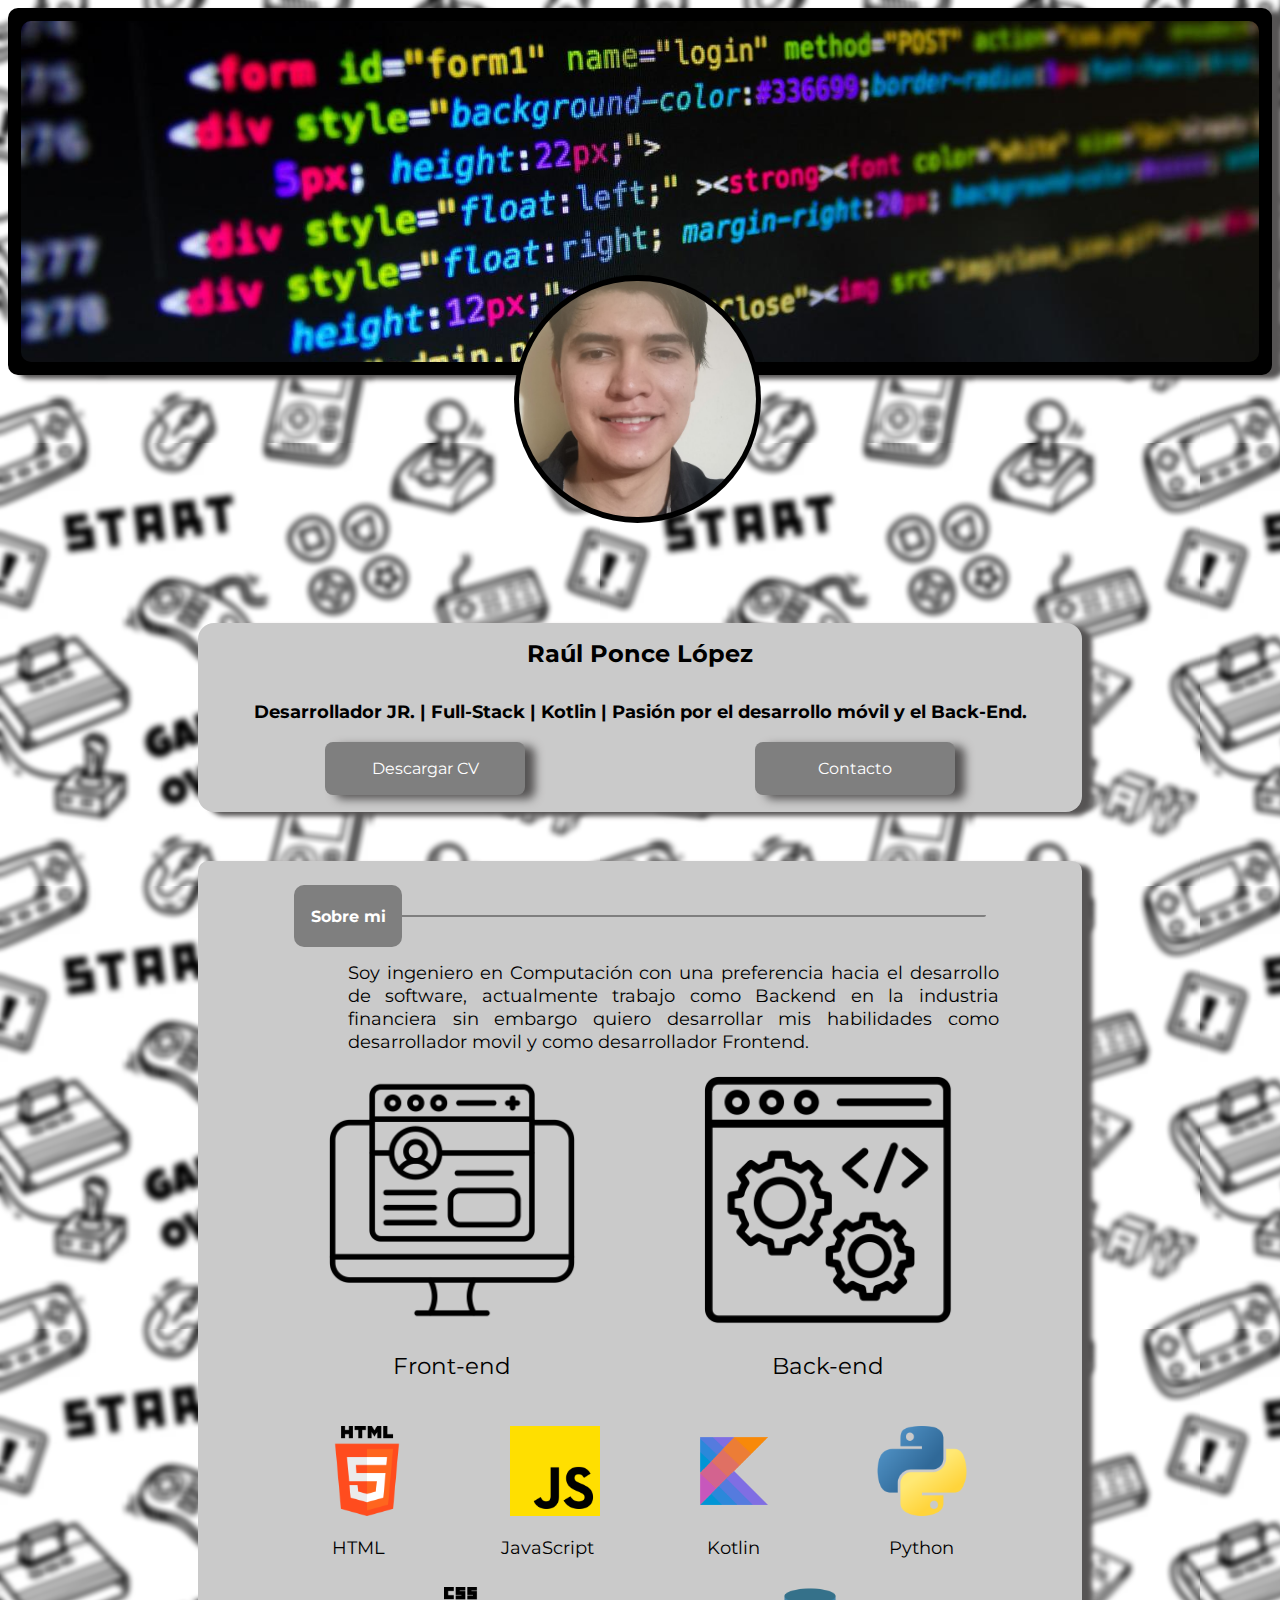
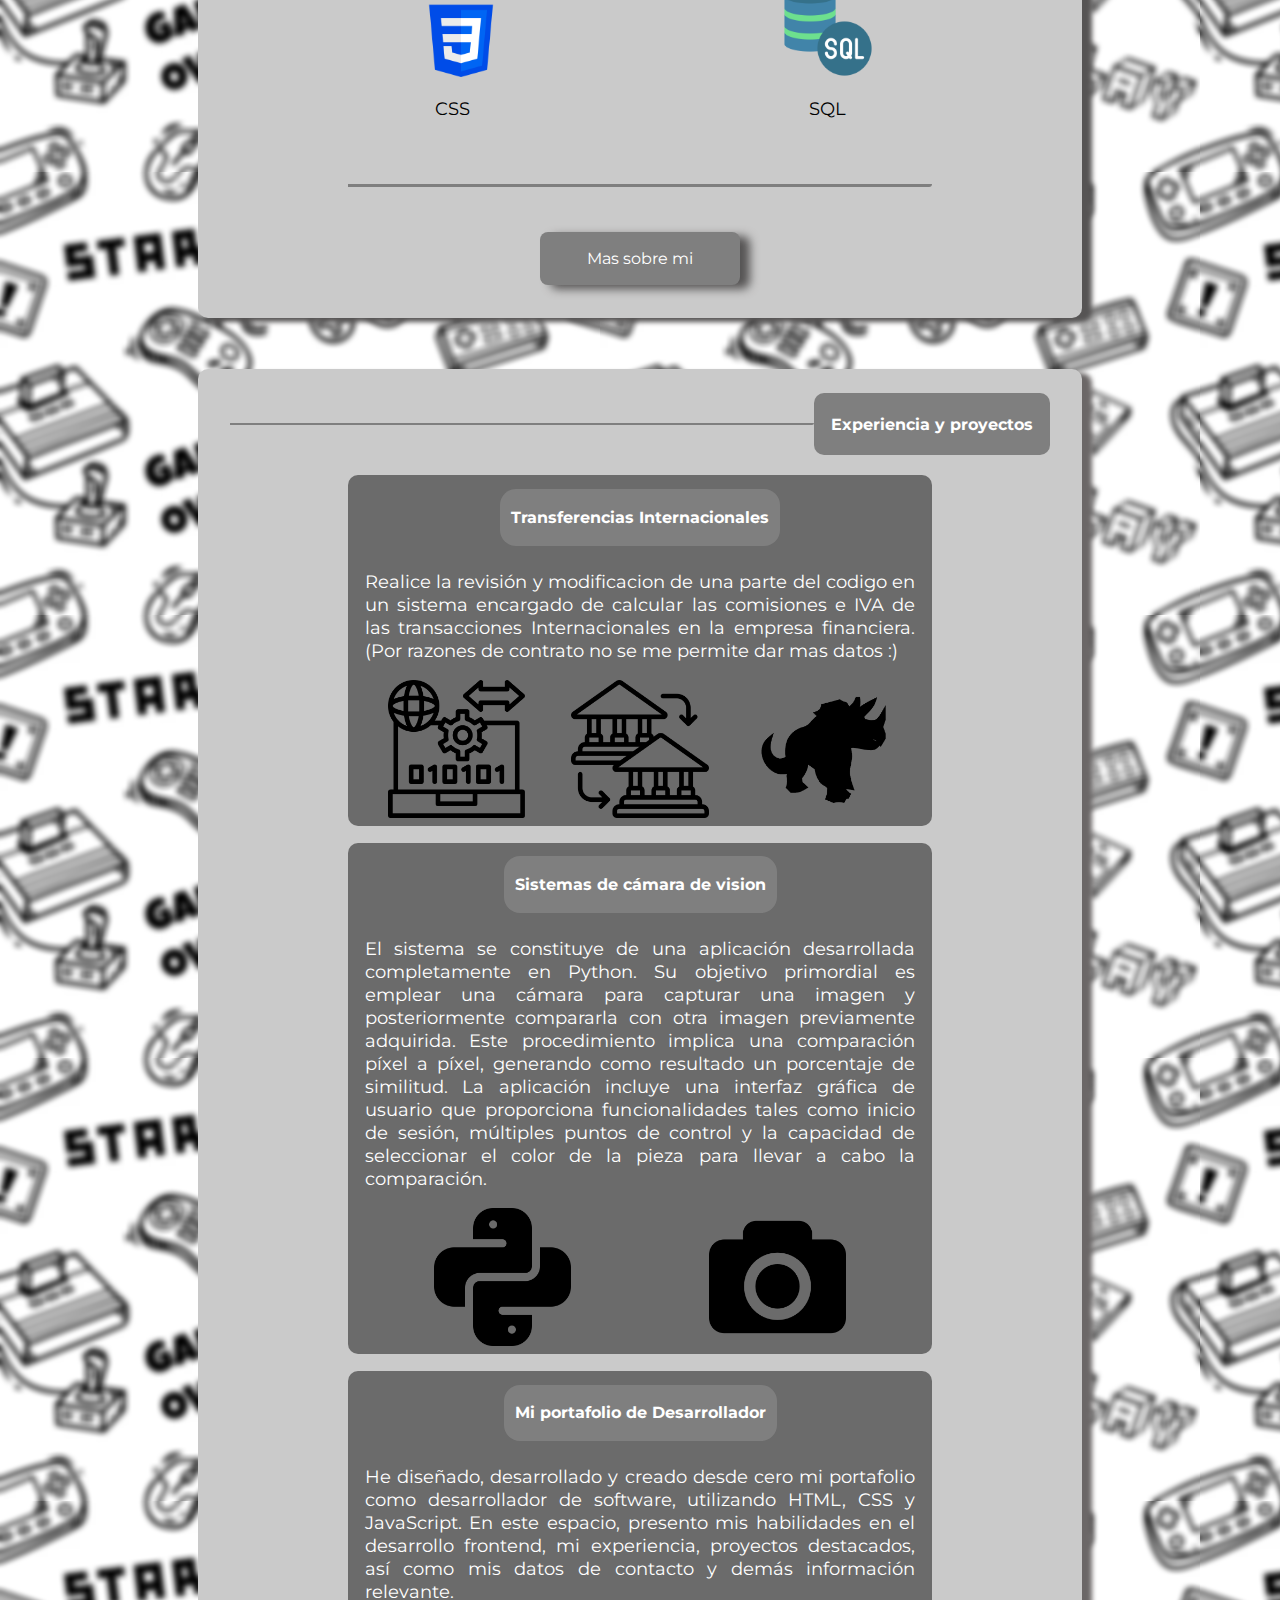
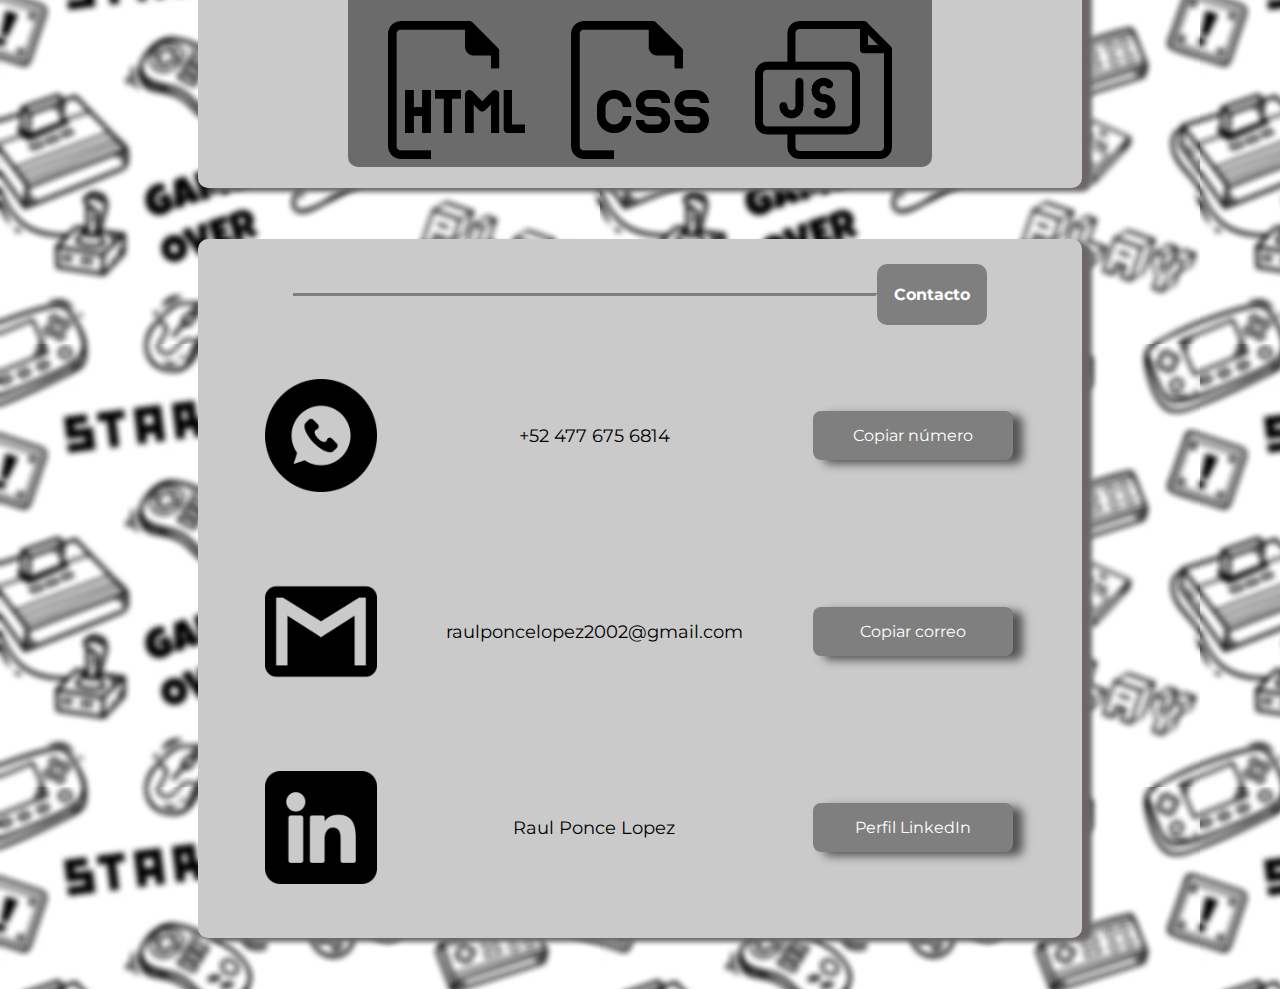
<file: index.html>
<!DOCTYPE html>
<html lang="en">
  <head>
    <meta charset="UTF-8" />
    <meta name="viewport" content="width=device-width, initial-scale=1.0" />
    <title>Raúl Ponce López</title>
    <link rel="stylesheet" type="text/css" href="CSS/inicio.css" />
    <link
      rel="stylesheet"
      href="https://fonts.googleapis.com/css2?family=Montserrat:wght@400;700&display=swap"
    />
  </head>
  <body>
    <div class="presentation">
      <div class="backgroundImageCode">
        <div class="imageCode"></div>
      </div>
      <div class="backgroundImagePerfil">
        <div class="imagePerfil"></div>
      </div>
    </div>

    <div class="textPresentation">
      <div class="labelFullName">
        <h1>Raúl Ponce López</h1>
      </div>

      <div class="textPresentationTecnology">
        <h2>
          Desarrollador JR. | Full-Stack | Kotlin | Pasión por el desarrollo
          móvil y el Back-End.
        </h2>
      </div>
      <div class="btnPresentation">
        <button id="btnDowlandCV">Descargar CV</button>
        <button id="btnContact">Contacto</button>
      </div>
    </div>
    <br />

    <br />
    <div class="backgroundAboutMe">
      <div class="aboutMe">
        <h4>Sobre mi</h4>
      </div>
      <div class="separator"></div>
      <div class="textAboutMe">
        <p>
          Soy ingeniero en Computación con una preferencia hacia el desarrollo
          de software, actualmente trabajo como Backend en la industria
          financiera sin embargo quiero desarrollar mis habilidades como
          desarrollador movil y como desarrollador Frontend.
        </p>
      </div>
      <div class="backgroundFrontBackDev">
        <div class="backgroundFrontDev">
          <img
            src="CSS/Image/ImageFrontDev.png" alt="Frontend development image"/>
          <div class="textFrontDev">
            <p>Front-end</p>
          </div>
          <br />
          <div class="backgroundImageSkillsFront">
            <div class="imageFormatSkillFront">
              <img src="CSS/Image/ImageHTML5.png" alt="HTML Image" />
              <div class="txtFormatSkillFront">
                <p>HTML</p>
              </div>
              
            </div>
            <div class="imageFormatSkillFront">
              <img src="CSS/Image/ImageJS.png" alt="JS Image" />
              <div class="txtFormatSkillFront">
                <p>JavaScript</p>
              </div>
            </div>
            <div class="imageFormatSkillFront">
              <img src="CSS/Image/ImageCSS.png" alt="CSS Image" />
              <div class="txtFormatSkillFront">
                <p>CSS</p>
              </div>
            </div>
          </div>
        </div>
        <div class="backgroundBackDev">
          <img
            src="CSS/Image/ImageBackDev.png"
            alt="Backend development image"
          />
          <div class="textBackDev">
            <p>Back-end</p>
          </div>
          <br />
          <div class="backgroundImageSkillsBack">
            <div class="imageFormatSkillBack">
              <img src="CSS/Image/ImageKotlin.png" alt="Kotlin Image" />
              <div class="txtFormatSkillFront">
                <p>Kotlin</p>
              </div>
            </div>
            <div class="imageFormatSkillBack">
              <img src="CSS/Image/ImagePython.png" alt="Python Image" />
              <div class="txtFormatSkillFront">
                <p>Python</p>
              </div>
            </div>
            <div class="imageFormatSkillBack">
              <img src="CSS/Image/ImageSQL.png" alt="SQL Image" />
              <div class="txtFormatSkillFront">
                <p>SQL</p>
              </div>
            </div>
          </div>
        </div>
        <div class="separator"></div>
      </div>
      <div class="moreInformation">
        <button id="btnMoreInformation">Mas sobre mi</button>
      </div>
    </div>
    <div class="backgroundExperiencia">
      <div class="aboutMe">
        <h4>Experiencia y proyectos</h4>
      </div>
      <div class="separator"></div>

      <div class="backgroundProyecto">
        <div class="titleProyecto">
          <h3>Transferencias Internacionales</h3>
        </div>

        <div class="conteinProyecto">
          <p>
            Realice la revisión y modificacion de una parte del codigo en un
            sistema encargado de calcular las comisiones e IVA de las
            transacciones Internacionales en la empresa financiera. (Por razones
            de contrato no se me permite dar mas datos :)
          </p>
          <div class="imageTransfer">
            <img src="CSS/Image/ImageSwift.png" alt="transfer swift image" />
            <img src="CSS/Image/ImageTransfer.png" alt="transfer image" />
            <img src="CSS/Image/ImageCobol.png" alt="COBOL image" />
          </div>
        </div>
      </div>
      <div class="backgroundProyecto">
        <div class="titleProyecto">
          <h3>Sistemas de cámara de vision</h3>
        </div>
        <div class="conteinProyecto">
          <p>
            El sistema se constituye de una aplicación desarrollada
            completamente en Python. Su objetivo primordial es emplear una
            cámara para capturar una imagen y posteriormente compararla con otra
            imagen previamente adquirida. Este procedimiento implica una
            comparación píxel a píxel, generando como resultado un porcentaje de
            similitud. La aplicación incluye una interfaz gráfica de usuario que
            proporciona funcionalidades tales como inicio de sesión, múltiples
            puntos de control y la capacidad de seleccionar el color de la pieza
            para llevar a cabo la comparación.
          </p>
          <div class="imageTransfer">
            <img src="CSS/Image/ImagePythonB.png" alt="python image" />
            <img src="CSS/Image/ImageCamera.png" alt="camera image" />
          </div>
        </div>
      </div>
      <div class="backgroundProyecto">
        <div class="titleProyecto">
          <h3>Mi portafolio de Desarrollador</h3>
        </div>
        <div class="conteinProyecto">
          <p>
            He diseñado, desarrollado y creado desde cero mi portafolio como
            desarrollador de software, utilizando HTML, CSS y JavaScript. En
            este espacio, presento mis habilidades en el desarrollo frontend, mi
            experiencia, proyectos destacados, así como mis datos de contacto y
            demás información relevante.
          </p>
          <div class="imageTransfer">
            <img src="CSS/Image/ImageHTML_B.png" alt="transfer swift image" />
            <img src="CSS/Image/ImageCSS_B.png" alt="transfer image" />
            <img src="CSS/Image/ImageJS_B.png" alt="transfer image" />
          </div>
        </div>
      </div>
      <div class="backgroundBtnProyects">
<!--        <div class="separator"></div>
        <div class="moreProyects">
          <button id="btnMoreProyects">Mas proyectos</button>
        </div>-->
      </div>
      
    </div>
    <div class="backgroundContacto">
      <div class="aboutMe">
        <h4>Contacto</h4>
      </div>
      <div class="separator"></div>
      <div class="backgroundContactoImg">
        <div class="whatsAppData">
          <img src="CSS/Image/ImageWhatsApp.png" alt="whatsApp image" />
          <p id="WhatsAppCopy">+52 477 675 6814</p>
          <button id="btnCopyWhatsApp">Copiar número</button>
        </div>
        <div class="gmailData">
          <img src="CSS/Image/ImageGmail.png" alt="gmail image" />
          <p id="gmailCopy">raulponcelopez2002@gmail.com</p>
          <button id="btnCopyGmail">Copiar correo</button>
        </div>
        <div class="linkedinData">
          <img src="CSS/Image/ImageLinkedin.png" alt="linkedin image" />
          <p id="linkedinCopy">Raul Ponce Lopez</p>
          <button id="btnLinkedin">Perfil LinkedIn</button>
        </div>
      </div>
    </div>
    <script src="JS/inicio.js"></script>
  </body>
</html>
</file>
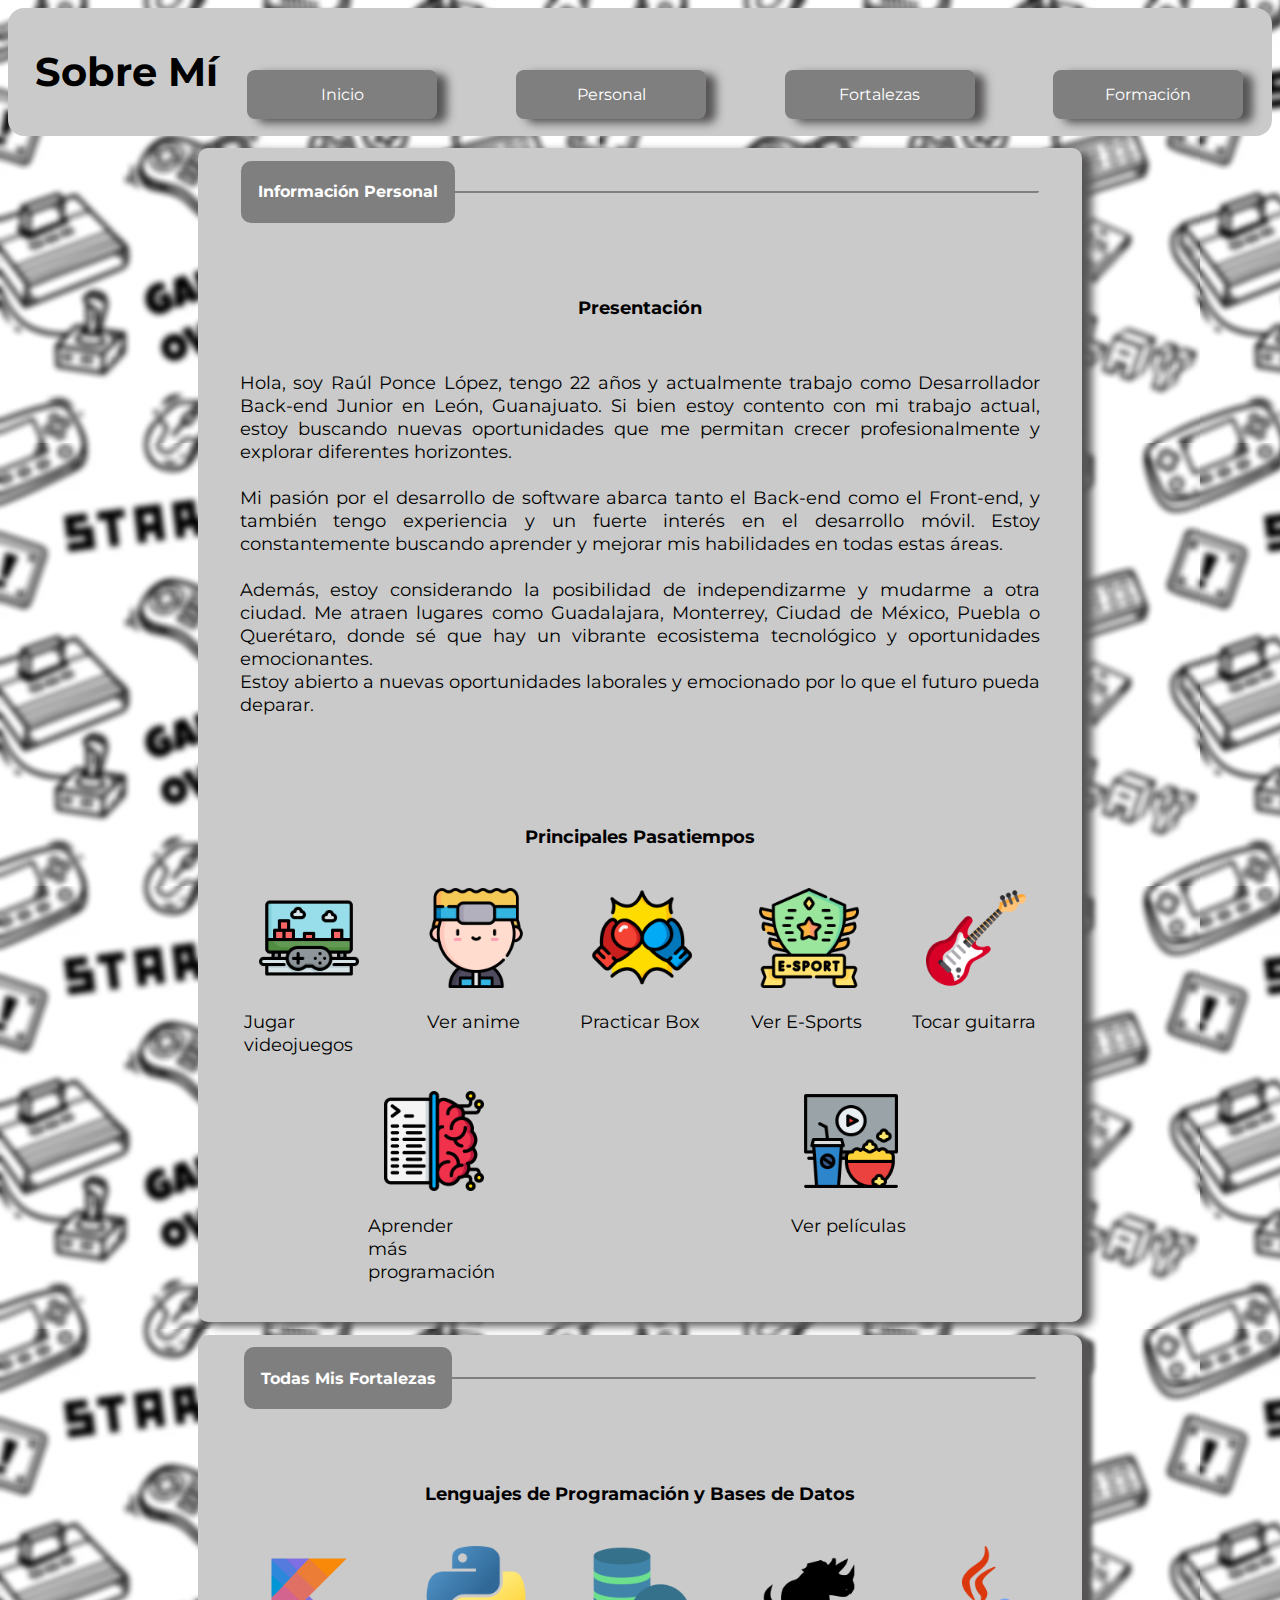
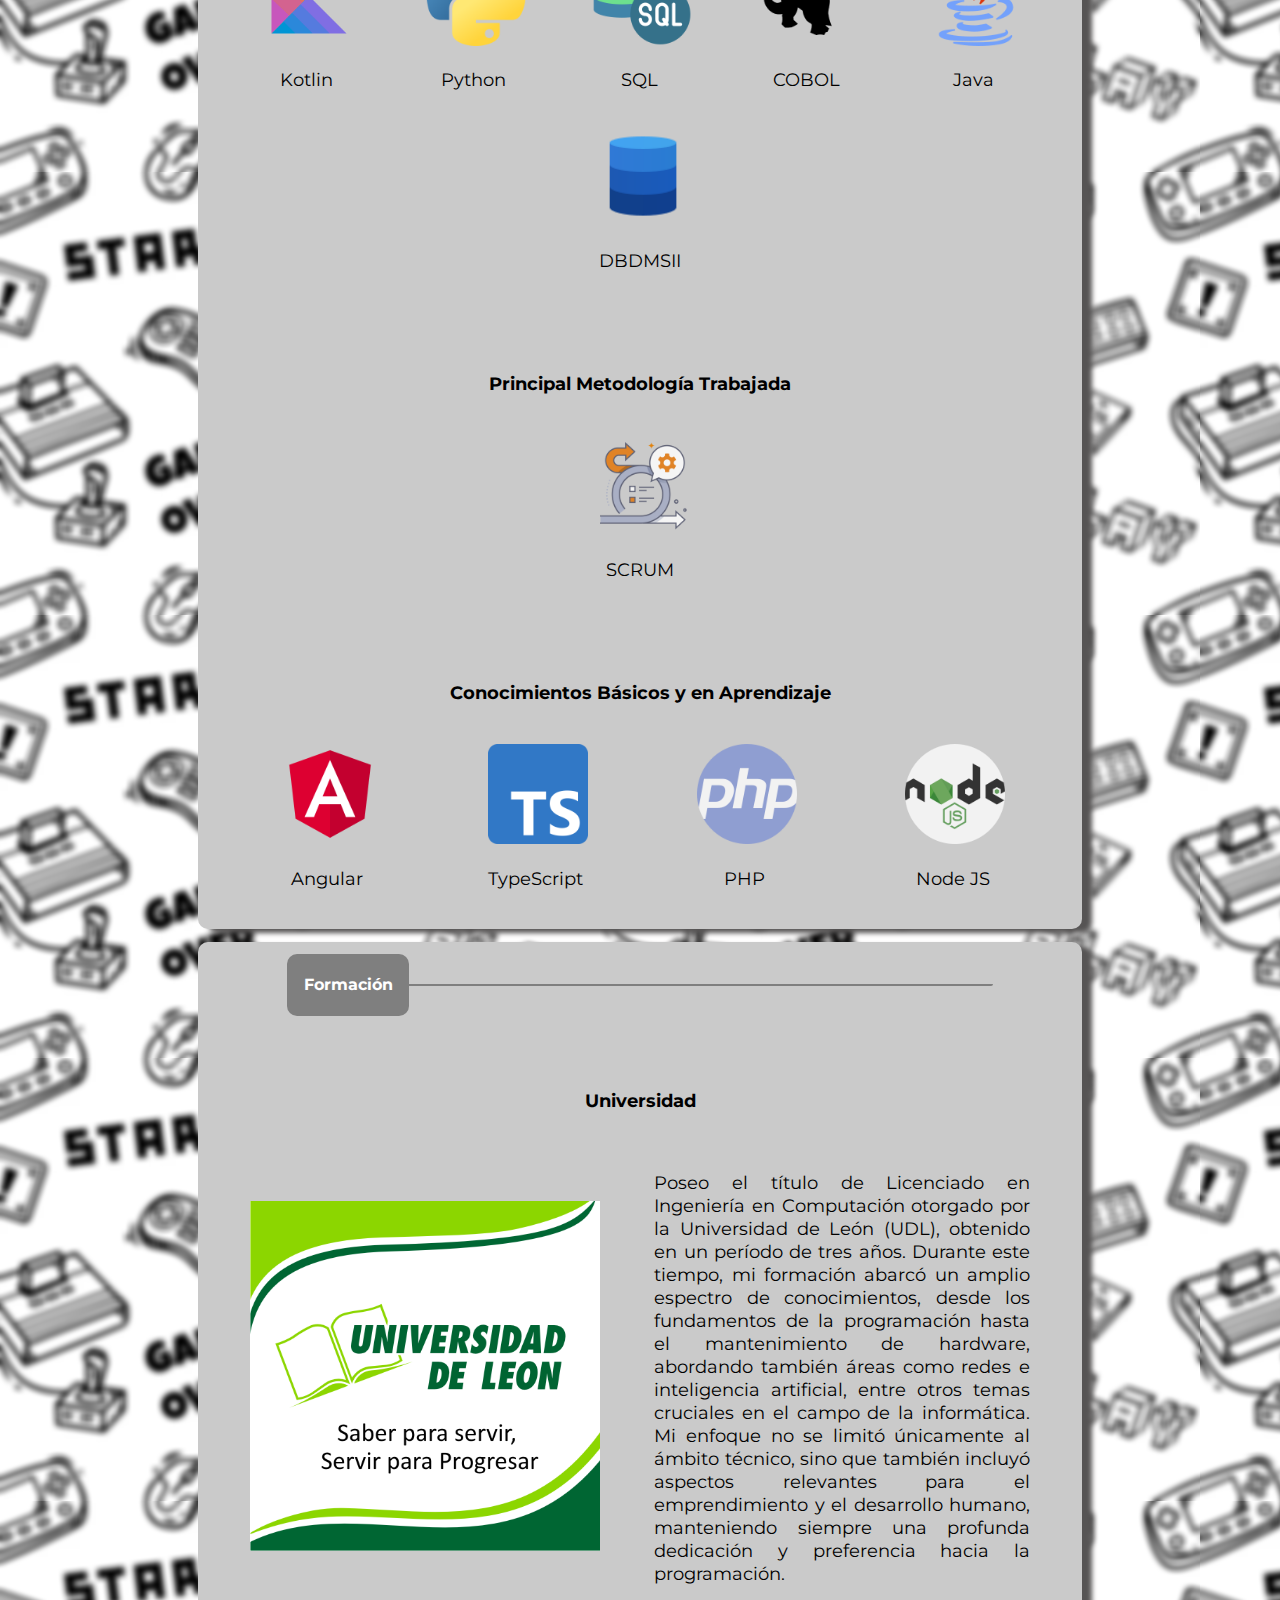
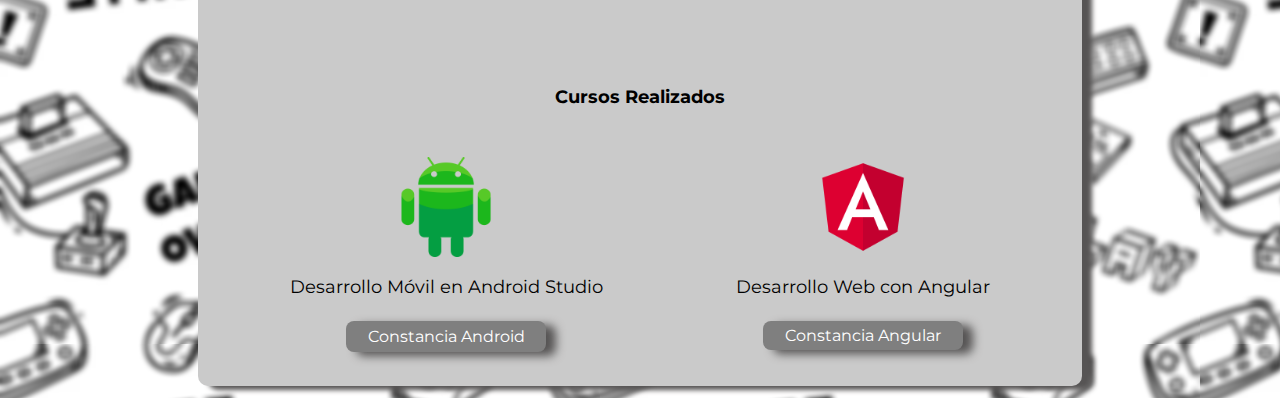
<file: sobreMi/sobreMi.html>
<!DOCTYPE html>
<html lang="en">
  <head>
    <meta charset="UTF-8" />
    <meta name="viewport" content="width=device-width, initial-scale=1.0" />
    <title>Sobre Mí</title>
    <link rel="stylesheet" type="text/css" href="sobreMi.css" />
    <link
      rel="stylesheet"
      href="https://fonts.googleapis.com/css2?family=Montserrat:wght@400;700&display=swap"
    />
  </head>
  <body>
    <div id="navAboutMe">
      <div id="partNavAboutMe">
        <h1>Sobre Mí</h1>
      </div>
      <div id="partNavSections">
        <div class="btnSections">
          <div class="btnNavSections">
            <button id="btnHome">Inicio</button>
            <button id="btnPersonal">Personal</button>
            <button id="btnSkills">Fortalezas</button>
            <button id="btnKnowledge">Formación</button>
          </div>
        </div>
      </div>
    </div>

    <!-- ------------------------------------------------------------------ -->
    <div id="backgroundInformationPersonal">
      <div class="coreSkills">
        <h4>Información Personal</h4>
      </div>
      <div class="separator"></div>
      <div class="containSkill">
        <div class="typeSkill">
          <h2>Presentación</h2>
          <br />
          <p>
            Hola, soy Raúl Ponce López, tengo 22 años y actualmente trabajo como
            Desarrollador Back-end Junior en León, Guanajuato. Si bien estoy
            contento con mi trabajo actual, estoy buscando nuevas oportunidades
            que me permitan crecer profesionalmente y explorar diferentes
            horizontes.
            <br />
            <br />
            Mi pasión por el desarrollo de software abarca tanto el Back-end
            como el Front-end, y también tengo experiencia y un fuerte interés
            en el desarrollo móvil. Estoy constantemente buscando aprender y
            mejorar mis habilidades en todas estas áreas.
            <br />
            <br />
            Además, estoy considerando la posibilidad de independizarme y
            mudarme a otra ciudad. Me atraen lugares como Guadalajara,
            Monterrey, Ciudad de México, Puebla o Querétaro, donde sé que hay un
            vibrante ecosistema tecnológico y oportunidades emocionantes.
            <br />
            Estoy abierto a nuevas oportunidades laborales y emocionado por lo
            que el futuro pueda deparar.
          </p>
        </div>
      </div>
      <div class="containSkill">
        <div class="typeSkill">
          <h2>Principales Pasatiempos</h2>
        </div>
        <div class="backgroundImageSkillsBack">
          <div class="backgroundImageSkillsBack">
            <div class="imageFormatSkillBack">
              <img src="Image/ImageGames.png" alt="Videogames Image" />
              <p>Jugar videojuegos</p>
            </div>
            <div class="imageFormatSkillBack">
              <img src="Image/ImageAnime.png" alt="Anime Image" />
              <p>Ver anime</p>
            </div>
            <div class="imageFormatSkillBack">
              <img src="Image/ImageBox.png" alt="Box Image" />
              <p>Practicar Box</p>
            </div>
            <div class="imageFormatSkillBack">
              <img src="Image/Imagee-sport.png" alt="E-Sports Image" />
              <p>Ver E-Sports</p>
            </div>
            <div class="imageFormatSkillBack">
              <img src="Image/ImageGuitar.png" alt="Guitar Image" />
              <p>Tocar guitarra</p>
            </div>
            <div class="imageFormatSkillBack">
              <img src="Image/ImageLearnCode.png" alt="LearnCode Image" />
              <p>Aprender más programación</p>
            </div>
            <div class="imageFormatSkillBack">
              <img src="Image/ImageMovies.png" alt="Movies Image" />
              <p>Ver películas</p>
            </div>
          </div>
        </div>
      </div>
    </div>

    <div id="backgroundCoreSkills">
      <div class="coreSkills">
        <h4>Todas Mis Fortalezas</h4>
      </div>
      <div class="separator"></div>
      <div class="containSkill">
        <div class="typeSkill">
          <h2>Lenguajes de Programación y Bases de Datos</h2>
        </div>
        <div class="backgroundImageSkillsBack">
          <div class="imageFormatSkillBack">
            <img src="Image/ImageKotlin.png" alt="Kotlin Image" />
            <p>Kotlin</p>
          </div>
          <div class="imageFormatSkillBack">
            <img src="Image/ImagePython.png" alt="Python Image" />
            <p>Python</p>
          </div>
          <div class="imageFormatSkillBack">
            <img src="Image/ImageSQL.png" alt="SQL Image" />
            <p>SQL</p>
          </div>
          <div class="imageFormatSkillBack">
            <img src="Image/ImageCobol.png" alt="COBOL Image" />
            <p>COBOL</p>
          </div>
          <div class="imageFormatSkillBack">
            <img src="Image/ImageJava.png" alt="Java Image" />
            <p>Java</p>
          </div>
          <div class="imageFormatSkillBack">
            <img src="Image/ImageDBDMSII.png" alt="DBDMSII Image" />
            <p>DBDMSII</p>
          </div>
        </div>
      </div>
      <div class="containSkill">
        <div class="typeSkill">
          <h2>Principal Metodología Trabajada</h2>
        </div>
        <div class="backgroundImageSkillsBack">
          <div class="imageFormatSkillBack">
            <img src="Image/ImageSCRUM.png" alt="SCRUM Image" />
            <p>SCRUM</p>
          </div>
        </div>
      </div>
      <div class="containSkill">
        <div class="typeSkill">
          <h2>Conocimientos Básicos y en Aprendizaje</h2>
        </div>
        <div class="backgroundImageSkillsBack">
          <div class="imageFormatSkillBack">
            <img src="Image/ImageAngular.png" alt="Angular Image" />
            <p>Angular</p>
          </div>
          <div class="imageFormatSkillBack">
            <img src="Image/ImageTypescript.png" alt="TypeScript Image" />
            <p>TypeScript</p>
          </div>
          <div class="imageFormatSkillBack">
            <img src="Image/ImagePHP.png" alt="PHP Image" />
            <p>PHP</p>
          </div>
          <div class="imageFormatSkillBack">
            <img src="Image/ImageNodeJs.png" alt="NodeJS Image" />
            <p>Node JS</p>
          </div>
        </div>
      </div>
    </div>

    <!-- ------------------------------------------------------------------------- -->

    <div id="backgroundCoreFormation">
      <div class="coreSkills">
        <h4>Formación</h4>
      </div>
      <div class="separator"></div>
      <div class="containSkill">
        <div class="typeSkill">
          <h2>Universidad</h2>
        </div>
        <div class="backgroundImageFormation">
          <div class="imageFormatFormation">
            <img src="Image/ImageUniDeLeon.png" alt="UDL Image" />
          </div>
          <div class="textFormatFormation">
            <p>
              Poseo el título de Licenciado en Ingeniería en Computación
              otorgado por la Universidad de León (UDL), obtenido en un período
              de tres años. Durante este tiempo, mi formación abarcó un amplio
              espectro de conocimientos, desde los fundamentos de la
              programación hasta el mantenimiento de hardware, abordando también
              áreas como redes e inteligencia artificial, entre otros temas
              cruciales en el campo de la informática. Mi enfoque no se limitó
              únicamente al ámbito técnico, sino que también incluyó aspectos
              relevantes para el emprendimiento y el desarrollo humano,
              manteniendo siempre una profunda dedicación y preferencia hacia la
              programación.
            </p>
          </div>
        </div>
      </div>
      <div class="containSkill">
        <div class="typeSkill">
          <h2>Cursos Realizados</h2>
        </div>
        <div class="backgroundCursosFormation">
          <div class="imageCursosFormation">
            <img src="Image/ImageAndroid.png" alt="Android Image" />
            <p>Desarrollo Móvil en Android Studio</p>
            <button class="btnShowConstancy">Constancia Android</button>
            <div class="constancyOverlay">
              <div class="modal">
                <img
                  src="Image/ImageCursoAndroid.png"
                  alt="Constancia Android"
                />
              </div>
              <div class="closeOverlay">
                <img src="Image/ImageClose.png" class="close" alt="Cerrar" />
              </div>
            </div>
          </div>

          <div class="imageCursosFormation">
            <img src="Image/ImageAngular.png" alt="Angular Image" />
            <p>Desarrollo Web con Angular</p>
            <button class="btnShowConstancy">Constancia Angular</button>
            <div class="constancyOverlay">
              <div class="modal">
                <img
                  src="Image/ImageCursoAngularProx.png"
                  alt="Constancia Angular"
                />
                <p>La constancia está en preparación</p>
              </div>
              <div class="closeOverlay">
                <img src="Image/ImageClose.png" class="close" alt="Cerrar" />
              </div>
            </div>
          </div>
        </div>
      </div>
    </div>

    <script src="sobreMi.js"></script>
  </body>
</html>
</file>
<file: CSS/inicio.css>
/* Estilos generales */
body {
    background-image: url("Image/ImageWallPaper.png");
    justify-content: center;
    align-items: center;
}

h1 {
    text-align: justify;
    font-size: 150%;
    font-family: 'Montserrat', sans-serif;
}

h2 {
    text-align: center;
    font-size: 115%;
    font-family: 'Montserrat', sans-serif;
}

h3 {
    text-align: justify;
    font-size: 100%;
    font-family: 'Montserrat', sans-serif;
}

h4 {
    text-align: justify;
    font-size: 100%;
    font-family: 'Montserrat', sans-serif;
}

h3 {
    text-align: justify;
    font-size: 100%;
    font-family: 'Montserrat', sans-serif;
}

p {
    text-align: justify;
    font-size: 115%;
    font-family: 'Montserrat', sans-serif;
}

button {
    font-family: 'Montserrat', sans-serif;
    background-color: #7f7f7f;
    border: none;
    color: #ffffff;
    padding: 2% 5% 2%;
    text-align: center;
    text-decoration: none;
    display: inline-block;
    font-size: 16px;
    margin: 4px 2px;
    cursor: pointer;
    border-radius: 8px;
    transition: transform 0.3s ease, box-shadow 0.5s ease;
    box-shadow: 10px 4px 10px #565454;
    min-width: 200px;
    max-width: 500px;
    flex-wrap: wrap;
}

button:hover {
    background-color: #000000;
    transform: scale(1.05);
    box-shadow: 10px 4px 10px #565454;
    flex-wrap: wrap;
}



/* Estilos de la presentación */

.presentation {
    display: flex;
    flex-direction: column;
}

/* Estilos de la imagen de código */

.backgroundImageCode {
    background-color: black;
    display: flex;
    justify-content: center;
    align-items: center;
    padding: 1% 0% 1%;
    border-radius: 10px;
    box-shadow: 10px 4px 5px #565454;
}

.imageCode {
    background: url("Image/ImageCode.jpg") center/cover no-repeat;
    display: flex;
    justify-content: center;
    align-items: center;
    margin: 0 auto;
    padding: 14% 49% 13%;
    border-radius: 10px;
}

/* Estilos de la imagen de perfil */

.backgroundImagePerfil {
    background-color: black;
    display: flex;
    justify-content: center;
    align-items: center;
    padding: 0.5% 9.25% 0.5%;
    border-radius: 100%;

    max-width: 1.1%;
    position: relative;
    left: 40%;
    bottom: 100px;
}

.imagePerfil {
    background: url("Image/ImagePerfil.jpg") center/cover no-repeat;
    padding: 850% 850% 850%;
    border-radius: 100%;
}

/* Estilos de la presentación de texto */

.textPresentation {
    background-color: #cacaca;
    display: flex;
    flex-direction: column;
    align-items: center;
    justify-content: space-around;
    border-radius: 16px;
    box-shadow: 10px 4px 5px #565454;
    margin: 0% 15% 0%;
    padding: 0% 1% 1%;
}

.labelFullName h1 {
    display: flex;
    align-items: center;
    justify-content: center;
    text-align: center;
}

.textPresentationTecnology {
    display: flex;
    align-items: center;
    justify-content: center;
}

/* Estilos de los botones */

.btnPresentation {
    width: 100%;
    display: flex;
    flex-direction: row;
    justify-content: space-around;
    flex-wrap: wrap;
}

.textPresentationTecnology {
    align-items: center;
    justify-content: space-around;
    flex-wrap: wrap;
    text-align: center;
}

.textAboutMe {
    margin-left: 15%;
    margin-top: -2%;
    margin-right: 7%;
    text-align: justify;
}

/* Estilos de la sección "Sobre mí" */

.backgroundAboutMe {
    background-color: #cacaca;
    display: flex;
    flex-direction: row;
    justify-content: center;
    align-items: center;
    padding: 1% 2% 1%;
    border-radius: 10px;
    box-shadow: 10px 4px 5px #565454;
    flex-wrap: wrap;
    margin: 1% 15% 1%;
}

.aboutMe {
    background-color: #7f7f7f;
    border-radius: 10px;
    color: #ffffff;
    padding: 0% 2% 0%;
    justify-content: center;
    align-items: center;
}

.separator {
    background-color: #7f7f7f;
    border-end-end-radius: 10px;
    padding: 0.30% 35% 0%;
    margin: 5% 0% 5%;
}



/* Estilos de las secciones de desarrollo Front-end y Back-end */

.backgroundFrontBackDev {
    display: flex;
    flex-direction: row;
    justify-content: center;
    align-items: center;
    width: 100%;
    flex-wrap: wrap;
}

/*------------------------------------*/

.backgroundFrontDev {
    display: flex;
    flex-direction: column;
    justify-content: space-around;
    align-items: center;
    border-radius: 16px;
    width: 45%;
    flex-wrap: wrap;


}

.backgroundFrontDev img {
    max-width: 250px;
    margin: 1% 5% 1%;
}

.imageFormatSkillFront img {
    display: flex;
    flex-direction: row;
    justify-content: space-around;
    align-items: center;
    width: 90px;
    flex-wrap: wrap;
    padding: 1% 5% 1%;
}

.imageFormatSkillFront {
    display: flex;
    flex-direction: row;
    justify-content: space-around;
    align-items: center;
    width: 90px;
    flex-wrap: wrap;
    padding: 1% 5% 1%;
}


.backgroundImageSkillsFront {
    display: flex;
    flex-direction: row;
    justify-content: space-around;
    align-items: center;
    flex-wrap: wrap;
    width: 100%;
}

.backgroundImageSkillsFront p {
    display: flex;
    flex-direction: row;
    justify-content: center;
    align-items: center;
    flex-wrap: wrap;
    width: 100%;
}


.textFrontDev p {
    font-size: large;
    font-size: 23px;
}

/*------------------------------------*/

.backgroundBackDev {
    display: flex;
    flex-direction: column;
    justify-content: space-around;
    align-items: center;
    border-radius: 16px;
    width: 45%;
    flex-wrap: wrap;
}

.backgroundBackDev img {
    max-width: 250px;
    margin: 1% 5% 1%;
}

.imageFormatSkillBack {
    display: flex;
    flex-direction: row;
    justify-content: center;
    align-items: center;
    width: 90px;
    flex-wrap: wrap;
    padding: 1% 5% 1%;
}

.imageFormatSkillBack img {
    display: flex;
    flex-direction: row;
    justify-content: space-around;
    align-items: center;
    width: 90px;
    flex-wrap: wrap;
    padding: 1% 5% 1%;
}

.imageFormatSkillBack p {
    display: flex;
    justify-content: center;
    align-items: center;
}

.backgroundImageSkillsBack {
    display: flex;
    flex-direction: row;
    justify-content: space-around;
    align-items: center;
    flex-wrap: wrap;
    width: 100%;
}



.textBackDev p {
    font-size: large;
    font-size: 23px;
}

.moreInformation {
    width: 100%;
    display: flex;
    flex-direction: row;
    justify-content: space-around;
    flex-wrap: wrap;
    margin-bottom: 2%;
}

@media screen and (max-width: 1275px) {
    .backgroundFrontBackDev {
        flex-direction: column;
    }

    .backgroundImageSkillsFront {
        width: 100%;
    }

    .backgroundFrontDev {
        width: 100%;

    }

    .backgroundImageSkillsBack {
        width: 100%;
    }

    .backgroundBackDev {
        width: 100%;

    }

    .mensaje {
        padding: 5px 10px 20px;
    }

}

@media screen and (max-width: 550px) {
    p {
        font-size: 75%;
    }

    .backgroundContactoImg {
        flex-wrap: wrap;
        flex-direction: column;
    }

    .mensaje {
        padding: 10px 10px 30px;
    }

}


.backgroundExperiencia {
    background-color: #cacaca;
    display: flex;
    flex-direction: row-reverse;
    justify-content: center;
    align-items: center;
    padding: 1% 2% 1%;
    border-radius: 10px;
    box-shadow: 10px 4px 5px #6b6767;
    flex-wrap: wrap;
    margin: 4% 15% 4%;
}

.backgroundProyecto {
    background-color: #6b6b6b;
    display: flex;
    flex-direction: row;
    justify-content: center;
    align-items: center;
    padding: 1% 2% 1%;
    border-radius: 10px;
    flex-wrap: wrap;
    margin: 1% 15% 1%;
}

.backgroundBtnProyects {
    width: 100%;
    display: flex;
    flex-direction: column;
    justify-content: center;
    align-items: center;
    flex-wrap: wrap;
}

.moreProyects {
    display: flex;
    justify-content: center;
    align-items: center;
    width: 100%;
    margin-bottom: 2%;
}


.conteinProyecto {
    color: #ffffff;
}

.titleProyecto {
    background-color: #7f7f7f;
    color: #ffffff;
    padding: 0.50% 2% 0.50%;
    margin: 1% 1% 1%;
    border-radius: 16px;

}

.imageTransfer {
    display: flex;
    flex-direction: row;
    justify-content: space-around;

}

.imageTransfer img {
    width: 25%;
}

.backgroundContacto {
    background-color: #cacaca;
    display: flex;
    flex-direction: row-reverse;
    justify-content: center;
    align-items: center;
    padding: 1% 2% 1%;
    border-radius: 10px;
    box-shadow: 10px 4px 5px #6b6767;
    flex-wrap: wrap;
    margin: 4% 15% 4%;
}

.backgroundContactoImg {

    display: flex;
    flex-direction: column;
    justify-content: space-around;
    flex-wrap: wrap;
}

.backgroundContactoImg img {

    display: flex;
    width: 15%;
    flex-wrap: wrap;

}


.whatsAppData {

    display: flex;
    flex-direction: row;
    justify-content: space-between;
    align-items: center;
    margin: 5%;
    flex-wrap: wrap;
}

.whatsAppData p {

    width: 310px;
    display: flex;
    justify-content: center;
}


.gmailData {

    display: flex;
    flex-direction: row;
    justify-content: space-between;
    align-items: center;
    margin: 5%;
    flex-wrap: wrap;
}

.gmailData p {
    width: 310px;
    display: flex;
    justify-content: center;
}


.linkedinData {

    display: flex;
    flex-direction: row;
    justify-content: space-between;
    align-items: center;
    margin: 5%;
    flex-wrap: wrap;
}

.linkedinData p {
    width: 310px;
    display: flex;
    justify-content: center;
}

.mensaje {
    position: fixed;
    top: 900px;
    left: 50%;
    display: flex;
    transform: translateX(-50%);
    background-color: #9b9999;
    color: rgb(0, 0, 0);
    padding: 15px 10px 15px;
    border-radius: 16px;
    box-shadow: 10px 4px 10px #6b6767;
    align-items: center;
    justify-content: center;

}

@media screen and (max-width: 1056px) {
    .linkedinData {
        display: flex;
        flex-direction: column;
    }

    .whatsAppData {
        display: flex;
        flex-direction: column;
    }


    .gmailData {
        display: flex;
        flex-direction: column;
    }
}

/* Estilos para pantallas menores o iguales a 768px */
@media screen and (max-width: 800px) {
    p {
        font-size: 105%;
    }


    .backgroundImageCode {
        padding: 1% 1% 1%;
    }

    .imageCode {
        padding: 25% 50% 25%;
    }

    /* Estilos de la imagen de perfil */

    .backgroundImagePerfil {
        padding: 1% 26.5% 1%;
        border-radius: 100%;
        max-width: 3%;
        left: 22%;
        bottom: 50px;
    }

    .imagePerfil {
        padding: 900% 900% 900%;
        border-radius: 100%;
    }

    .textPresentation {
        margin: 0% 1% 0%;
    }

    .backgroundAboutMe {
        margin: 1% 1% 1%;

    }

    .backgroundFrontBackDev {
        width: 100%;
    }

    .backgroundFrontDev img {
        max-width: 175px;
    }

    .imageFormatSkillFront img {
        width: 70px;
    }

    .backgroundBackDev {
        margin: 15% 0% 5%;
    }

    .backgroundBackDev img {
        max-width: 175px;
    }

    .imageFormatSkillBack img {
        width: 50px;
    }

    .backgroundImageSkillsBack {
        width: 100%;
    }

    .backgroundExperiencia {
        margin: 5% 1% 5%;
    }

    .backgroundProyecto {
        margin: 2% 5% 2%;
    }

    .backgroundContacto {
        margin: 5% 1% 5%;
    }

    .backgroundContactoImg img {
        width: 35%;
    }

    .mensaje {
        top: 30%;
        left: 50%;
        width: 45%;
        padding: 10px 10px 10px;
        width: 200px;
    }
}
</file>
<file: sobreMi/sobreMi.css>
body {
    background-image: url("Image/ImageWallPaper.png");
    justify-content: center;
    align-items: center;
}

h1 {
    text-align: justify;
    font-size: 40px;
    font-family: 'Montserrat', sans-serif;
}

h2 {
    text-align: center;
    font-size: 115%;
    font-family: 'Montserrat', sans-serif;
}

h3 {
    text-align: justify;
    font-size: 100%;
    font-family: 'Montserrat', sans-serif;
}

h4 {
    text-align: justify;
    font-size: 100%;
    font-family: 'Montserrat', sans-serif;
}

h3 {
    text-align: justify;
    font-size: 100%;
    font-family: 'Montserrat', sans-serif;
}

p {
    text-align: justify;
    font-size: 115%;
    font-family: 'Montserrat', sans-serif;
}

button {
    font-family: 'Montserrat', sans-serif;
    background-color: #7f7f7f;
    border: none;
    color: #ffffff;
    padding: 2% 3% 2%;
    text-align: center;
    text-decoration: none;
    display: inline-block;
    font-size: 16px;
    margin: 4px 2px;
    cursor: pointer;
    border-radius: 8px;
    transition: transform 0.3s ease, box-shadow 0.5s ease;
    box-shadow: 10px 4px 10px #565454;
    min-width: 200px;
    max-width: 500px;
    flex-wrap: wrap;
}

button:hover {
    background-color: #000000;
    transform: scale(1.05);
    box-shadow: 10px 4px 10px #565454;
    flex-wrap: wrap;
}

#navAboutMe {
    background-color: #cacaca;
    display: flex;
    justify-content: space-around;
    padding: 1% 1% 1%;
    border-radius: 16px;
    flex-wrap: wrap;
    align-items: end;
}

#partNavAboutMe {
    flex-wrap: wrap;
}

#partNavSections {
    width: 1000px;
    justify-content: center;
    align-items: end;
}

.btnNavSections {
    display: flex;
    justify-content: space-between;
}

.btnNavSections button {
    min-width: 190px;
    padding: 1.5% 2% 1.5%;
}

#backgroundCoreSkills {
    background-color: #cacaca;
    display: flex;
    flex-direction: row;
    justify-content: center;
    align-items: center;
    padding: 1% 2% 1%;
    border-radius: 10px;
    box-shadow: 10px 4px 5px #565454;
    flex-wrap: wrap;
    margin: 1% 15% 1%;
}

#backgroundInformationPersonal{
    background-color: #cacaca;
    display: flex;
    flex-direction: row;
    justify-content: center;
    align-items: center;
    padding: 1% 2% 1%;
    border-radius: 10px;
    box-shadow: 10px 4px 10px #565454;
    flex-wrap: wrap;
    margin: 1% 15% 1%;
}

#backgroundCoreFormation{
    background-color: #cacaca;
    display: flex;
    flex-direction: row;
    justify-content: center;
    align-items: center;
    padding: 1% 2% 1%;
    border-radius: 10px;
    box-shadow: 10px 4px 5px #565454;
    flex-wrap: wrap;
    margin: 1% 15% 1%;
}


.coreSkills {
    background-color: #7f7f7f;
    border-radius: 10px;
    color: #ffffff;
    padding: 0% 2% 0%;
    justify-content: center;
    align-items: center;

}

.separator {
    background-color: #7f7f7f;
    border-end-end-radius: 10px;
    padding: 0.30% 35% 0%;
    margin: 1% 0% 1%;
}

.containSkill{
    display: flex;
    flex-direction: column;
    justify-content: center;
    align-items: center;
    width: 100%;
    margin-top: 5%;
}

.typeSkill{
    padding: 2%;
}


@keyframes animacion {
    0% { transform: scale(1); }
    50% { transform: scale(1.025); }
}

.resaltar {
    animation: animacion 0.5s ease-in-out;
}



.backgroundImageSkillsBack{
    display: flex;
    flex-direction: row;
    justify-content: space-around;
    width: 100%;
    flex-wrap: wrap;

}

.imageFormatSkillBack{
    align-items: center;
    justify-content: center;
    width: 125px;
    margin: 1%;
}

.imageFormatSkillBack img {
    padding: 0px 15px 0px;
    width: 100px;
    flex-wrap: wrap;
    justify-content: center;
    
}

.imageFormatSkillBack p {
    display: flex;
    width: 100%;
    justify-content: center;
    
}

.backgroundImageFormation {
    display: flex;
    flex-direction: row;
    justify-content: space-around;
    align-items: center;
    flex-wrap: wrap;
  }
  
  .textFormatFormation {
    padding: 1%;
    flex-basis: 45%;
    flex-wrap: wrap;
  }
  
  .imageFormatFormation {
    padding: 1%;
    flex-basis: 350px;
    justify-content: center;
    flex-wrap: wrap;
  }
  
.imageFormatFormation img {
    background-color: rgb(5, 5, 2);
    width: 100%;
    flex-wrap: wrap;
  }

.backgroundCursosFormation {
    display: flex;
    justify-content: space-around;
    width: 100%;
    padding: 2%;
    flex-wrap: wrap;
}

.imageCursosFormation {
    display: flex;
    flex-direction: column;
    align-items: center;
    flex-wrap: wrap;
}

.imageCursosFormation img {
    width: 100px;
    padding: 0px 15px 0px;
    flex-wrap: wrap;
}

.imageCursosFormation p {
    display: flex;
    width: 100%;
    justify-content: center;
    flex-wrap: wrap;
}

.constancyOverlay {

    position: fixed;
    top: 0;
    bottom: 0;
    left: 0;
    right: 0;
    background-color: rgba(0, 0, 0, 0.7);
    display: none;
    justify-content: center;
    align-items: center;
}

.modal {
    align-items: center;
    justify-content: center;
    background-color: rgb(255, 255, 255);
    padding: 1%;
    border-radius: 16px;
    position: relative;
}

.modal img{
    width: 90%;
}

.closeOverlay {
    width: 65%;
    display: flex;
    align-items: center;
    justify-content: end;
    top: 5%;
    position: absolute;
    cursor: pointer;
}

.closeOverlay img{
    width: 85px;
}

@media screen and (max-width: 1076px){
.textFormatFormation{
    min-width: 70%;
}
}

@media screen and (max-width: 810px){

    #backgroundInformationPersonal{ 
        margin: 1% 5% 1%;
    }

    #backgroundCoreSkills{ 
        margin: 1% 5% 1%;
    }

    #partNavSobreMi{
        width: 100%;
        justify-content: center;

    }
    #backgroundCoreFormation{
        margin: 1% 5% 1%;
    }
    .btnNavSections {
        flex-direction: column;
        align-items: center;
        justify-content: space-around;
    }
    .imageFormatFormation img {
        width: 100%;
    }

    .textFormatFormation {
        flex-basis: 100%;
      }

      .imageCursosFormation {
        margin-bottom: 20px;
    }

    .modal {
        max-width: 80%;
    }

    .close {
        top: 5px;
        right: 5px;
        width: 15px;
        height: 15px;
    }

    .imageCursosFormation img {
        max-width: 100%;
        height: auto;
    }

    .imageCursosFormation img {
        max-width: 100%; /* Cambiamos el valor según sea necesario */
    }

    .closeOverlay {
        justify-content: center;
    }

}
</file>
